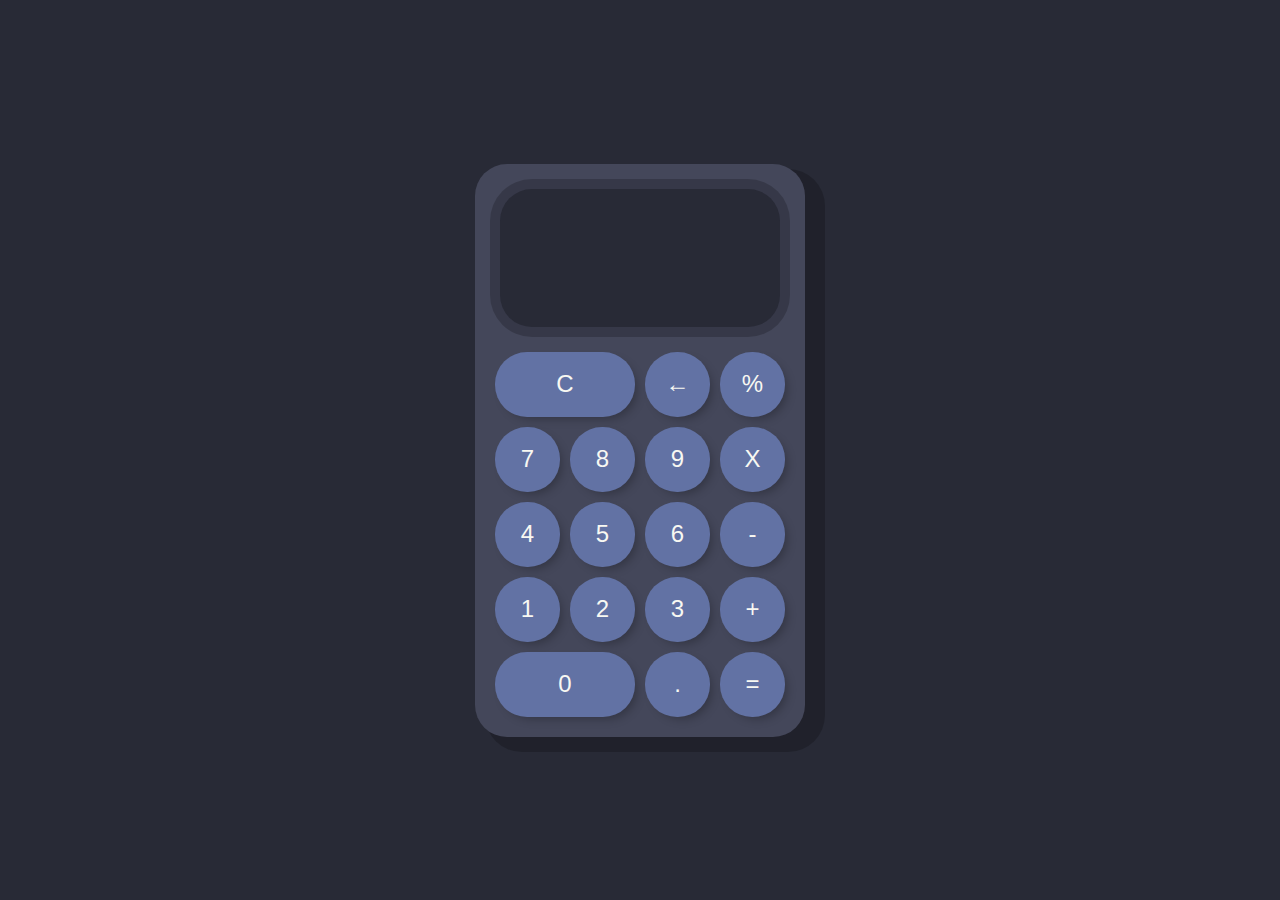
<file: calculadora/index.html>
<!DOCTYPE html>
<html lang="en">
  <head>
    <meta charset="UTF-8" />
    <meta http-equiv="X-UA-Compatible" content="IE=edge" />
    <meta name="viewport" content="width=device-width, initial-scale=1.0" />
    <link rel="stylesheet" href="styles.css" />
    <title>Calculadora</title>
  </head>
  <body>
    <div class="container">
      <div class="calculadora">
        <div class="display">
          <div id="valor-anterior"></div>
          <div id="valor-actual"></div>
        </div>
        <button onclick="display.borrarTodo()" class="col-2">C</button>
        <button onclick="display.borrar()">&larr;</button>
        <button class="operador" value="dividir">%</button>
        <button class="numero">7</button>
        <button class="numero">8</button>
        <button class="numero">9</button>
        <button class="operador" value="multiplicar">X</button>
        <button class="numero">4</button>
        <button class="numero">5</button>
        <button class="numero">6</button>
        <button class="operador" value="restar">-</button>
        <button class="numero">1</button>
        <button class="numero">2</button>
        <button class="numero">3</button>
        <button class="operador" value="sumar">+</button>
        <button class="col-2 numero">0</button>
        <button class="numero">.</button>
        <button class="operador">=</button>
      </div>
    </div>

    <script src="Display.js"></script>
    <script src="Calculadora.js"></script>
    <script src="main.js"></script>
  </body>
</html>
</file>
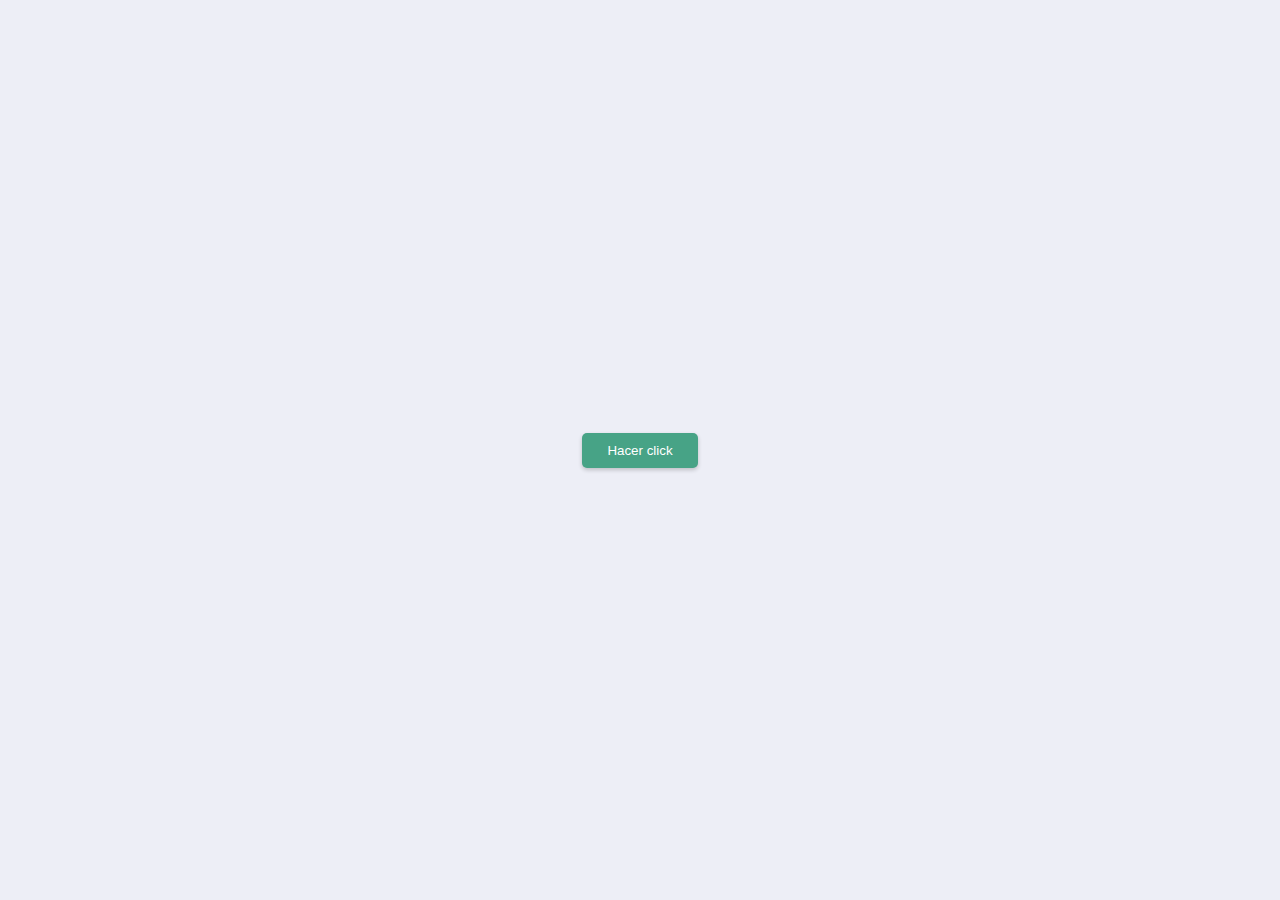
<file: modal/index.html>
<!DOCTYPE html>
<html lang="en">
<head>
    <meta charset="UTF-8">
    <meta http-equiv="X-UA-Compatible" content="IE=edge">
    <meta name="viewport" content="width=device-width, initial-scale=1.0">
    <link rel="stylesheet" href="styles.css">
    <title>Modal</title>
</head>
<body>
    
    <button id="open">
        Hacer click
    </button>

    <div class="modal-container" id="modal_container">
        <div class="modal">
            <h1>Ventana modal</h1>
            <p>Lorem ipsum dolor sit amet consectetur adipisicing elit. Totam aspernatur architecto sapiente, vitae, cumque animi placeat iure voluptate temporibus omnis earum perspiciatis accusamus quos voluptatibus explicabo sed eos expedita. Suscipit.</p>
            <button id="close">Close</button>
        </div>
    </div>



    <script src="app.js"></script>
</body>
</html>
</file>
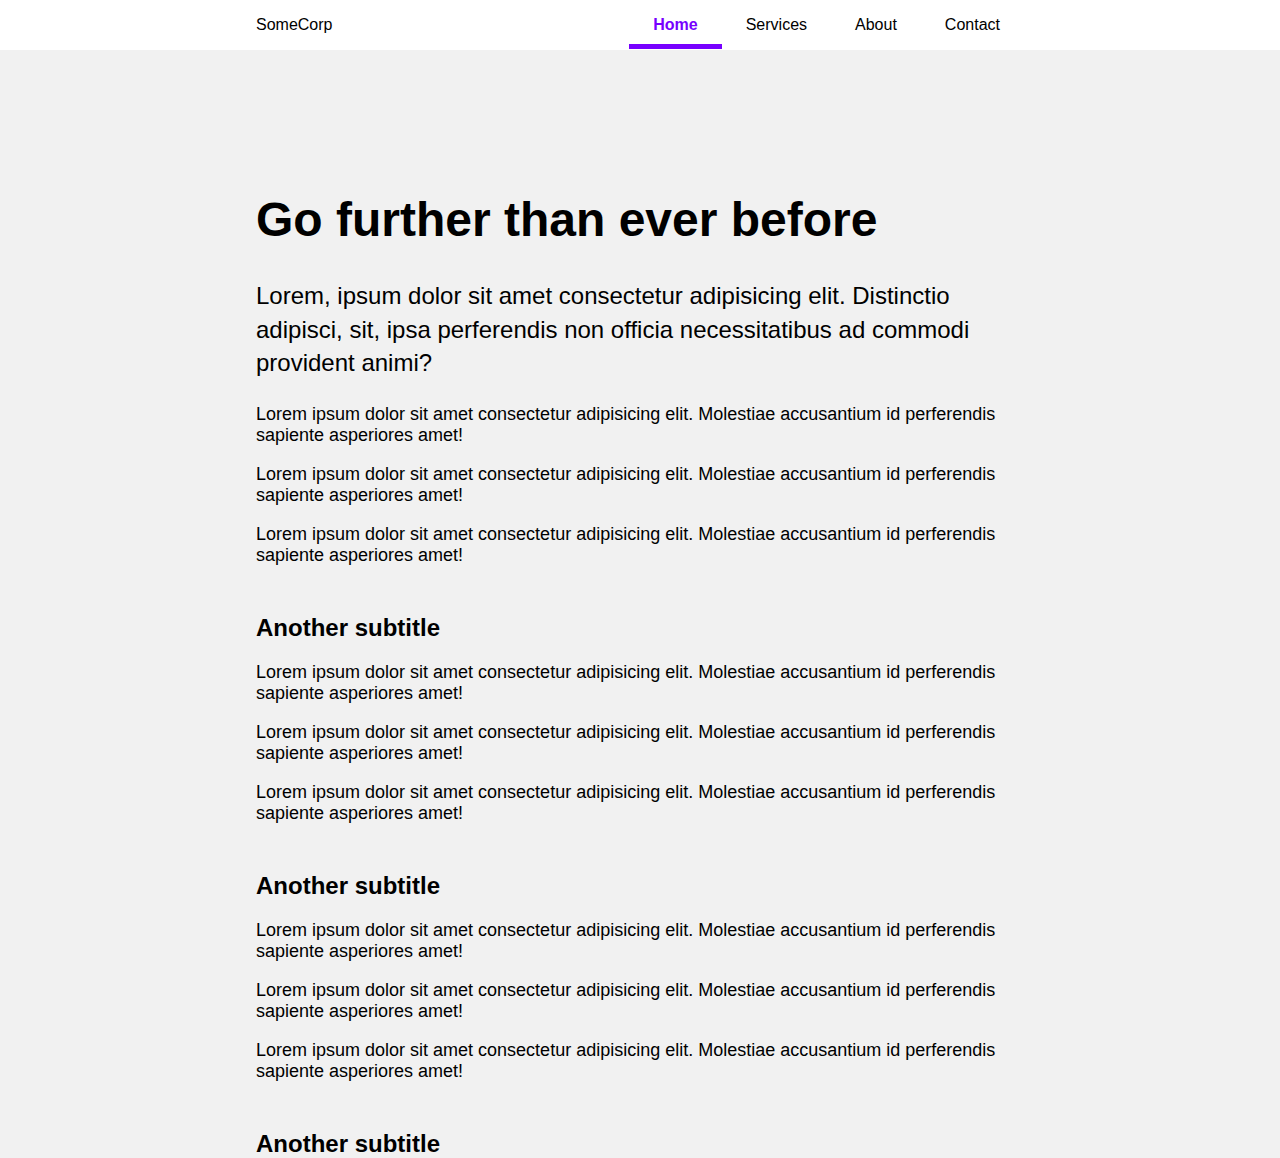
<file: navbar-sticky/index.html>
<!DOCTYPE html>
<html lang="en">
  <head>
    <meta charset="UTF-8" />
    <meta http-equiv="X-UA-Compatible" content="IE=edge" />
    <meta name="viewport" content="width=device-width, initial-scale=1.0" />
    <link rel="stylesheet" href="styles.css" />
    <title>Navbar Sticky</title>
  </head>
  <body>
    <header>
      <div class="inner flex">
        <a href="#">SomeCorp</a>
        <nav>
          <ul>
            <li><a href="#" class="active">Home</a></li>
            <li><a href="#">Services</a></li>
            <li><a href="#">About</a></li>
            <li><a href="#">Contact</a></li>
          </ul>
        </nav>
      </div>
    </header>

    <section>
      <div class="inner">
        <h1>Go further than ever before</h1>
        <p class="subhead">
          Lorem, ipsum dolor sit amet consectetur adipisicing elit. Distinctio
          adipisci, sit, ipsa perferendis non officia necessitatibus ad commodi
          provident animi?
        </p>

        <p>
          Lorem ipsum dolor sit amet consectetur adipisicing elit. Molestiae
          accusantium id perferendis sapiente asperiores amet!
        </p>
        <p>
          Lorem ipsum dolor sit amet consectetur adipisicing elit. Molestiae
          accusantium id perferendis sapiente asperiores amet!
        </p>
        <p>
          Lorem ipsum dolor sit amet consectetur adipisicing elit. Molestiae
          accusantium id perferendis sapiente asperiores amet!
        </p>
        <h2>Another subtitle</h2>
        <p>
          Lorem ipsum dolor sit amet consectetur adipisicing elit. Molestiae
          accusantium id perferendis sapiente asperiores amet!
        </p>
        <p>
          Lorem ipsum dolor sit amet consectetur adipisicing elit. Molestiae
          accusantium id perferendis sapiente asperiores amet!
        </p>
        <p>
          Lorem ipsum dolor sit amet consectetur adipisicing elit. Molestiae
          accusantium id perferendis sapiente asperiores amet!
        </p>
        <h2>Another subtitle</h2>
        <p>
          Lorem ipsum dolor sit amet consectetur adipisicing elit. Molestiae
          accusantium id perferendis sapiente asperiores amet!
        </p>
        <p>
          Lorem ipsum dolor sit amet consectetur adipisicing elit. Molestiae
          accusantium id perferendis sapiente asperiores amet!
        </p>
        <p>
          Lorem ipsum dolor sit amet consectetur adipisicing elit. Molestiae
          accusantium id perferendis sapiente asperiores amet!
        </p>
        <h2>Another subtitle</h2>
      </div>
    </section>

    <script src="app.js"></script>
  </body>
</html>
</file>
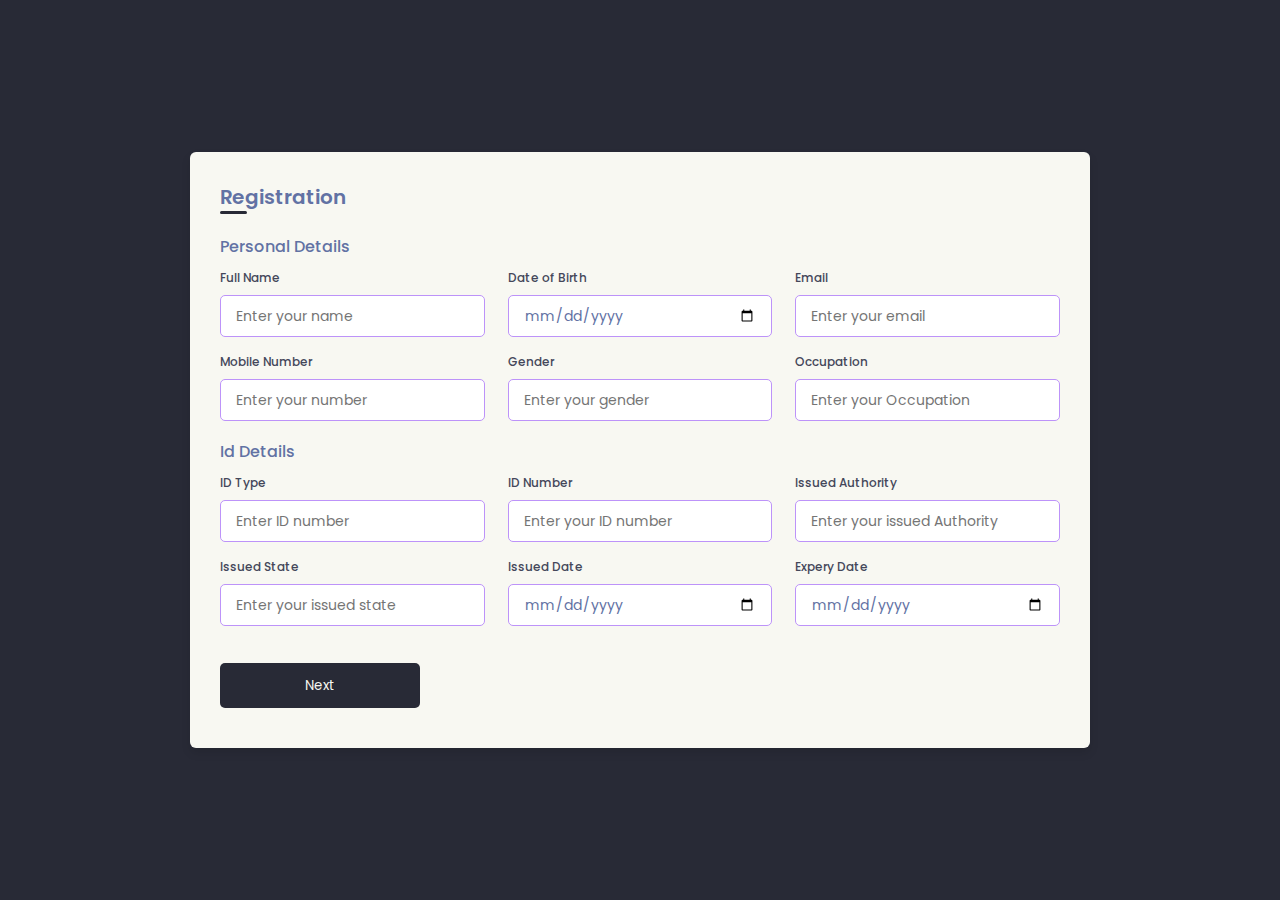
<file: registration-form/index.html>
<!DOCTYPE html>
<html lang="en">
  <head>
    <meta charset="UTF-8" />
    <meta http-equiv="X-UA-Compatible" content="IE=edge" />
    <meta name="viewport" content="width=device-width, initial-scale=1.0" />
    <link rel="stylesheet" href="styles.css" />
    <title>Form Registration</title>
  </head>
  <body>
    <div class="container">
      <header>Registration</header>

      <form action="#">
        <div class="form first">
          <div class="details personal">
            <span class="title">Personal Details</span>

            <div class="fields">
              <div class="input-field">
                <label>Full Name</label>
                <input type="text" placeholder="Enter your name" required />
              </div>

              <div class="input-field">
                <label>Date of Birth</label>
                <input type="date" required />
              </div>

              <div class="input-field">
                <label>Email</label>
                <input type="text" placeholder="Enter your email" required />
              </div>

              <div class="input-field">
                <label>Mobile Number</label>
                <input type="number" placeholder="Enter your number" required />
              </div>

              <div class="input-field">
                <label>Gender</label>
                <input type="text" placeholder="Enter your gender" required />
              </div>

              <div class="input-field">
                <label>Occupation</label>
                <input
                  type="text"
                  placeholder="Enter your Occupation"
                  required
                />
              </div>
            </div>
          </div>
          <div class="details ID">
            <span class="title">Id Details</span>

            <div class="fields">
              <div class="input-field">
                <label>ID Type</label>
                <input type="text" placeholder="Enter ID number" required />
              </div>

              <div class="input-field">
                <label>ID Number</label>
                <input
                  type="number"
                  placeholder="Enter your ID number"
                  required
                />
              </div>

              <div class="input-field">
                <label>Issued Authority</label>
                <input
                  type="text"
                  placeholder="Enter your issued Authority"
                  required
                />
              </div>

              <div class="input-field">
                <label>Issued State</label>
                <input
                  type="number"
                  placeholder="Enter your issued state"
                  required
                />
              </div>

              <div class="input-field">
                <label>Issued Date</label>
                <input type="date" placeholder="Enter your gender" required />
              </div>

              <div class="input-field">
                <label>Expery Date</label>
                <input type="date" required />
              </div>
            </div>

            <button class="nextBtn">
              <span class="btnText">Next</span>
            </button>
          </div>
        </div>

        <div class="form second">
          <div class="details address">
            <span class="title">Address Details</span>

            <div class="fields">
              <div class="input-field">
                <label>Address Type</label>
                <input type="text" placeholder="Enter address type" required />
              </div>

              <div class="input-field">
                <label>Nationality</label>
                <input type="text" placeholder="Enter Nationality" required />
              </div>

              <div class="input-field">
                <label>State</label>
                <input type="text" placeholder="Enter your state" required />
              </div>

              <div class="input-field">
                <label>Mobile Number</label>
                <input type="number" placeholder="Enter your number" required />
              </div>

              <div class="input-field">
                <label>Gender</label>
                <input type="text" placeholder="Enter your gender" required />
              </div>

              <div class="input-field">
                <label>Occupation</label>
                <input
                  type="text"
                  placeholder="Enter your Occupation"
                  required
                />
              </div>
            </div>
          </div>
          <div class="details ID">
            <span class="title">Family Details</span>

            <div class="fields">
              <div class="input-field">
                <label>Father Name</label>
                <input type="text" placeholder="Enter father name" required />
              </div>

              <div class="input-field">
                <label>Mother Name</label>
                <input
                  type="text"
                  placeholder="Enter mother name"
                  required
                />
              </div>

              <div class="input-field">
                <label>Issued Authority</label>
                <input
                  type="text"
                  placeholder="Enter your issued Authority"
                  required
                />
              </div>

              <div class="input-field">
                <label>Issued State</label>
                <input
                  type="number"
                  placeholder="Enter your issued state"
                  required
                />
              </div>

              <div class="input-field">
                <label>Issued Date</label>
                <input type="date" placeholder="Enter your gender" required />
              </div>

              <div class="input-field">
                <label>Expery Date</label>
                <input type="date" required />
              </div>
            </div>

            <div class="buttons">
                <button class="backBtn">
                  <span class="btnText">Back</span>
                </button>
                <button class="nextBtn">
                  <span class="btnText">Next</span>
                </button>
            </div>
          </div>
        </div>
      </form>
    </div>

    <script src="script.js"></script>
  </body>
</html>
</file>
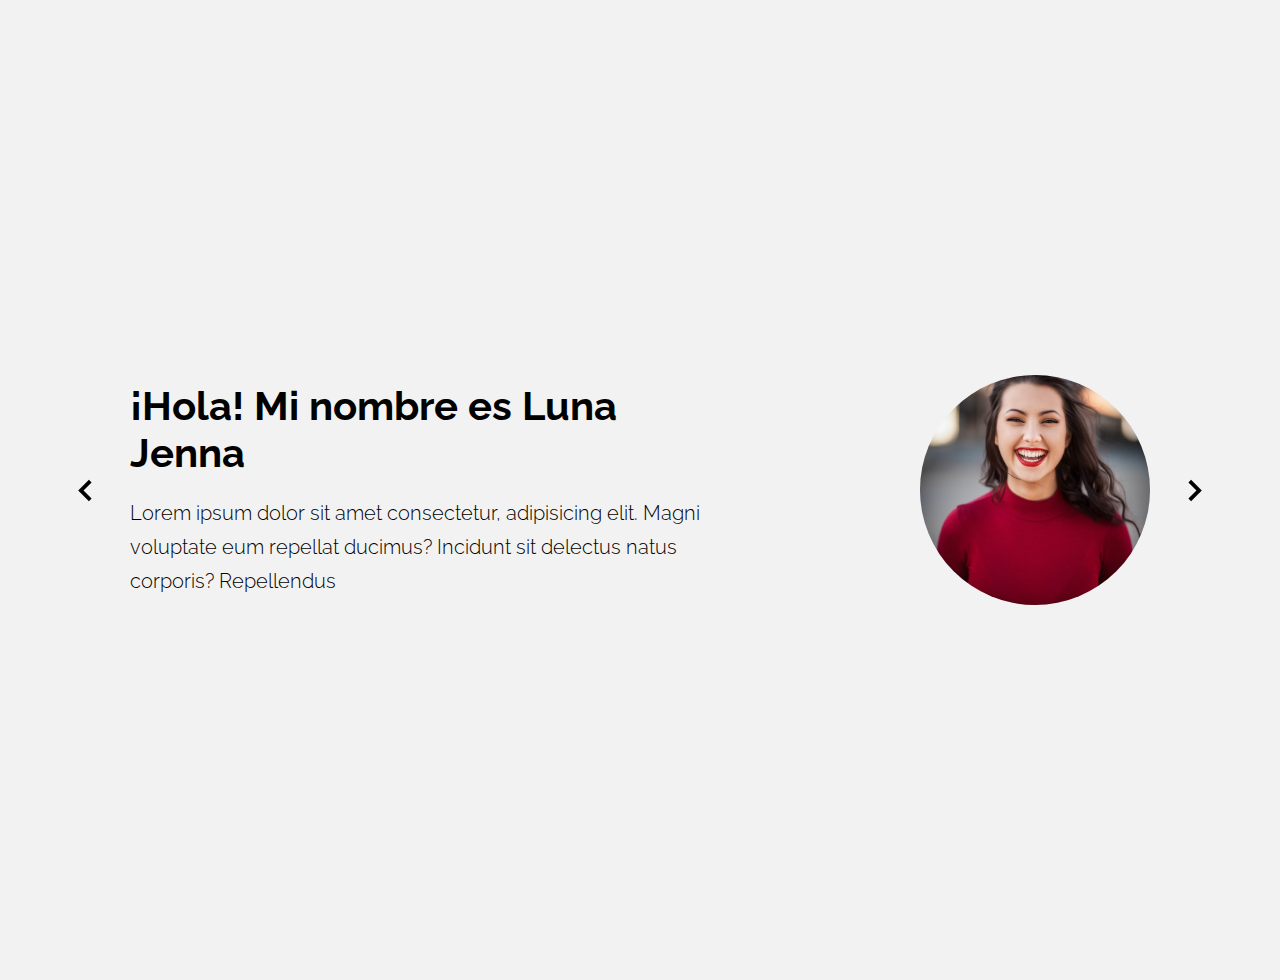
<file: slider/index.html>
<!DOCTYPE html>
<html lang="en">
  <head>
    <meta charset="UTF-8" />
    <meta http-equiv="X-UA-Compatible" content="IE=edge" />
    <meta name="viewport" content="width=device-width, initial-scale=1.0" />
    <link rel="stylesheet" href="styles.css" />
    <title>Slider</title>
  </head>
  <body>
    <section class="slider">
      <div class="slider__container container">
        <img src="assets/arrow-left.svg" class="slider__arrow" id="before" />

        <section class="slider__body slider__body--show" data-id="1">
          <div class="slider__texts">
            <h2 class="subtitle">¡Hola! Mi nombre es Luna Jenna</h2>
            <p class="slider__review">
              Lorem ipsum dolor sit amet consectetur, adipisicing elit. Magni
              voluptate eum repellat ducimus? Incidunt sit delectus natus
              corporis? Repellendus
            </p>
          </div>

          <figure class="slider__picture">
            <img class="slider__img" src="assets/face-1.jpg" alt="" />
          </figure>
        </section>

        <section class="slider__body" data-id="2">
          <div class="slider__texts">
            <h2 class="subtitle">¡Hola! Mi nombre es Flores Alexa</h2>
            <p class="slider__review">
              Lorem ipsum dolor sit amet. sit amet consectetur, voluptate eum
              repellat ducimus? Incidunt sit delectus natus corporis?
              Repellendus
            </p>
          </div>

          <figure class="slider__picture">
            <img class="slider__img" src="assets/face-2.jpg" alt="" />
          </figure>
        </section>

        <section class="slider__body" data-id="3">
          <div class="slider__texts">
            <h2 class="subtitle">¡Hola! Mi nombre es Josden Alexander</h2>
            <p class="slider__review">
              Magni voluptate eum repellat ducimus? Incidunt sit delectus natus
              corporis? Repellendus Lorem ipsum dolor sit amet consectetur
              adipisicing elit. Sequi, nisi.
            </p>
          </div>

          <figure class="slider__picture">
            <img class="slider__img" src="assets/face-3.jpg" alt="" />
          </figure>
        </section>

        <img src="assets/arrow-rigth.svg" class="slider__arrow" id="next" />
      </div>
    </section>

    <script src="slider.js"></script>
  </body>
</html>
</file>
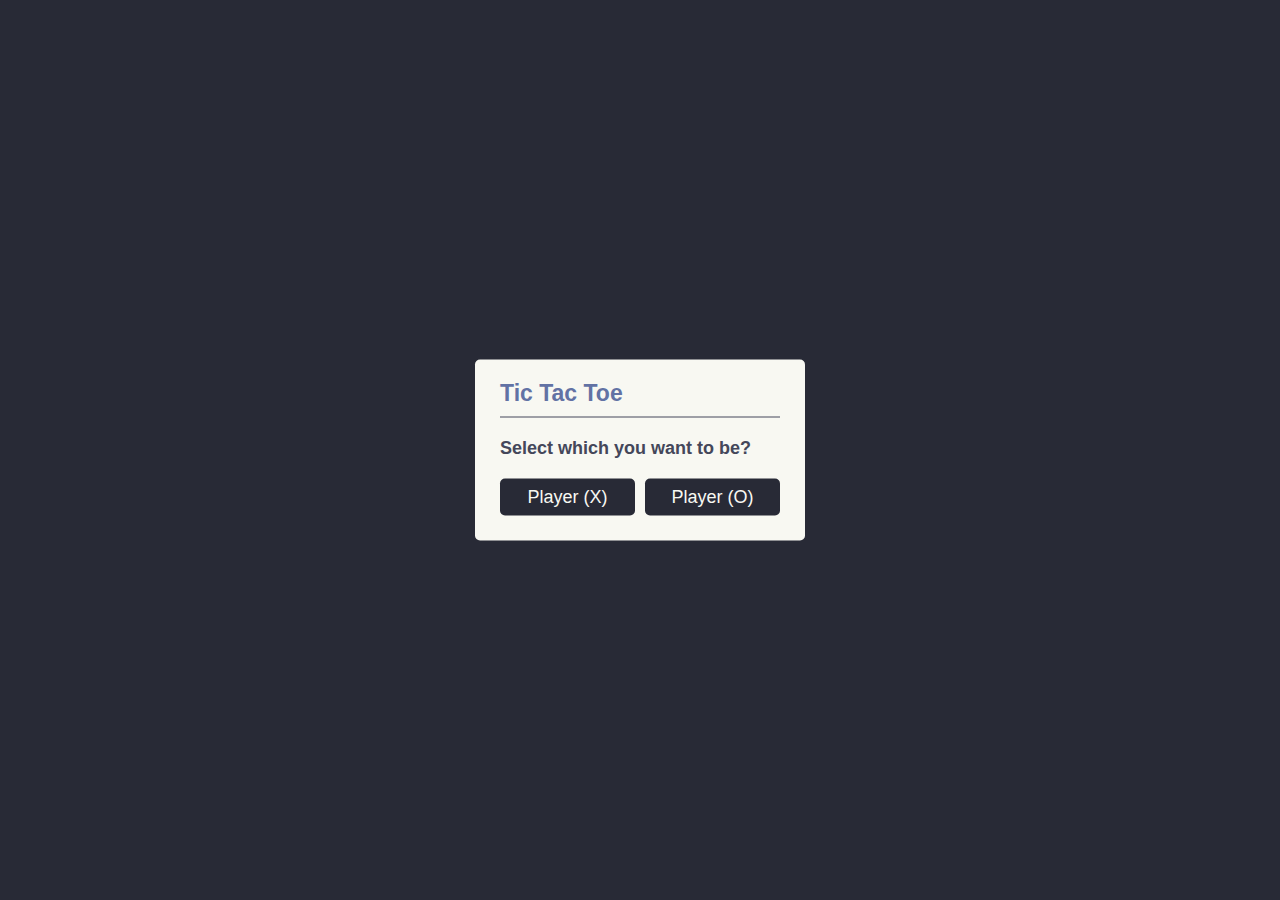
<file: tic-tac-toe/index.html>
<!DOCTYPE html>
<html lang="en">
  <head>
    <meta charset="UTF-8" />
    <meta http-equiv="X-UA-Compatible" content="IE=edge" />
    <meta name="viewport" content="width=device-width, initial-scale=1.0" />
    <link rel="stylesheet" href="styles.css" />
    <link
      rel="stylesheet"
      href="https://cdnjs.cloudflare.com/ajax/libs/font-awesome/5.15.3/css/all.min.css"
    />
    <title>Tic Tac Toe</title>
  </head>
  <body>
    <div class="select-box">
      <header>Tic Tac Toe</header>
      <div class="content">
        <div class="title">Select which you want to be?</div>
        <div class="options">
          <button class="playerX">Player (X)</button>
          <button class="playerO">Player (O)</button>
        </div>
      </div>
    </div>

    <!-- playboard section -->
    <div class="play-board">
      <div class="details">
        <div class="players">
          <span class="Xturn">X´s Turn</span>
          <span class="Oturn">O´s Turn</span>
          <div class="slider"></div>
        </div>
      </div>
      <div class="play-area">
        <section>
          <span class="box1"></span>
          <span class="box2"></span>
          <span class="box3"></span>
        </section>
        <section>
          <span class="box4"></span>
          <span class="box5"></span>
          <span class="box6"></span>
        </section>
        <section>
          <span class="box7"></span>
          <span class="box8"></span>
          <span class="box9"></span>
        </section>
      </div>
    </div>

    <!-- result box -->
    <div class="result-box">
      <div class="won-text">
        Player
        <p>X</p>
        won the game!
      </div>
      <div class="btn">
        <button>Replay</button>
      </div>
    </div>

    <script src="main.js"></script>
  </body>
</html>
</file>
<file: calculadora/styles.css>
:root {
  --bg-background: #282a36;
  --color-selection: #44475a;
  --color-foreground: #f8f8f2;
  --color-comment: #6272a4;
  --color-cyan: #8be9fd;
  --color-green: #50fa7b;
  --color-orange: #ffb86c;
  --color-pink: #ff79c6;
  --color-purple: #bd93f9;
  --color-red: #ff5555;
  --color-yellow: #f1fa8c;
}

* {
  padding: 0;
  margin: 0;
  box-sizing: border-box;
  color: var(--color-foreground);
}

html {
  font-size: 16px;
  font-family: Arial, Helvetica, sans-serif;
}

body {
  background: var(--bg-background);
}

.container {
  display: flex;
  justify-content: center;
  align-items: center;
  height: 100vh;
}

.calculadora {
  display: grid;
  grid-template-columns: repeat(4, 75px);
  grid-template-rows: 168px repeat(5, 75px);
  background-color: var(--color-selection);
  padding: 15px;
  border-radius: 32px;
  box-shadow: 15px 10px 0px 5px #00000033;
}

button {
  cursor: pointer;
  margin: 5px;
  padding: 0;
  border-radius: 32px;
  font-size: 1.5rem;
  border: none;
  background: var(--color-comment);
  box-shadow: 5px 5px 10px -3px #00000040;
}

button:active {
  background: var(--bg-background);
}

button:focus {
  outline: none;
}

.col-2 {
  grid-column: span 2;
}

.display {
  grid-column: 1 / -1;
  padding: 16px;
  display: flex;
  margin: 10px 10px 20px;
  flex-direction: column;
  align-items: flex-end;
  background: var(--bg-background);
  border-radius: 32px;
  text-align: right;
  justify-content: space-between;
  word-break: break-all;
  box-shadow: 0px 0px 0px 10px #00000033;
}

#valor-actual {
  font-size: 1.5em;
}

#valor-anterior {
  font-size: 2em;
}
</file>
<file: modal/styles.css>
* {
  padding: 0;
  margin: 0;
  box-sizing: border-box;
}

html {
  font-size: 16px;
  font-family: monospace;
}

body {
  background-color: #edeef6;
  display: flex;
  align-items: center;
  justify-content: center;
  min-height: 100vh;
}

button {
  background-color: #47a386;
  border: 0;
  border-radius: 5px;
  box-shadow: 0 2px 4px rgba(0, 0, 0, 0.2);
  color: #fff;
  padding: 10px 25px;
  cursor: pointer;
}

.modal-container {
  display: flex;
  background-color: rgba(0, 0, 0, 0.3);
  align-items: center;
  justify-content: center;
  position: fixed;
  opacity: 0;
  pointer-events: none;
  top: 0;
  left: 0;
  height: 100vh;
  width: 100vw;
}

.show {
    pointer-events: auto;
    opacity: 1;
}

.modal {
    background-color: #fff;
    width: 600px;
    max-width: 100%;
    padding: 30px 50px;
    border-radius: 5px;
    box-shadow: 0 2px 4px rgba(0, 0, 0, 0.2);
    text-align: center;
}


.modal h1 {
    margin: 0;
}

.modal p {
    margin-bottom: 1rem;
    opacity: 0.7;
    font-size: 14px;
}
</file>
<file: navbar-sticky/styles.css>
body {
  background: rgb(241, 241, 241);
  margin: 0;
  height: 100vh;
  font-family: sans-serif;
}

a {
  text-decoration: none;
  color: black;
}

header {
  background: white;
  width: 100%;
  position: fixed;
  top: 0;
  left: 0;
  z-index: 9999;
  transition: all 300ms ease-in-out;
}

header .logo {
  font-weight: bold;
  font-size: 1.125rem;
  color: rgb(119, 0, 255);
}

.flex {
  display: flex;
  justify-content: space-between;
  align-items: center;
}

.inner {
  width: 60%;
  margin: 0 auto;
}

.inner nav ul {
  list-style: none;
  display: flex;
}

.inner nav ul a {
  padding: 1em 1.5em;
}

.inner nav ul a:hover {
  background: rgb(235, 235, 235);
}

.inner nav ul .active {
  font-weight: bold;
  color: rgb(119, 0, 255);
  position: relative;
}

.inner nav ul .active::before {
  content: "";
  position: absolute;
  bottom: 0;
  left: 0;
  width: 100%;
  background: rgb(119, 0, 255);
  height: 0.3em;
}

h1 {
  margin-top: 4em;
  font-size: 3rem;
}

h2 {
  margin-top: 2em;
}

.subhead {
  font-size: 1.5rem;
  line-height: 1.4em;
}

p {
  font-size: 1.125rem;
  line-height: 1.6embar;
}

.scroll-down header {
  transform: translate3d(0, -100%, 0);
}

.scroll-up header {
  filter: drop-shadow(0 -10px 20px rgb(170, 170, 170));
}
</file>
<file: registration-form/styles.css>
@import url("https://fonts.googleapis.com/css2?family=Poppins:wght@100;200;300;400;500;600;700&display=swap");

:root {
  --bg-background: #282a36;
  --bg-background2: #11101d;
  --bg-background3: #1d1b31;
  --color-selection: #44475a;
  --color-foreground: #f8f8f2;
  --color-comment: #6272a4;
  --color-cyan: #8be9fd;
  --color-green: #50fa7b;
  --color-orange: #ffb86c;
  --color-pink: #ff79c6;
  --color-purple: #bd93f9;
  --color-red: #ff5555;
  --color-yellow: #f1fa8c;
}

* {
  margin: 0;
  padding: 0;
  box-sizing: border-box;
  font-family: "Poppins", sans-serif;
}

body {
  min-height: 100vh;
  display: flex;
  align-items: center;
  justify-content: center;
  background: var(--bg-background);
}

.container {
  position: relative;
  max-width: 900px;
  width: 100%;
  border-radius: 6px;
  padding: 30px;
  margin: 0 15px;
  background: var(--color-foreground);
  box-shadow: 0 5px 10px rgba(0, 0, 0, 0.1);
}

.container header {
  position: relative;
  font-size: 20px;
  font-weight: 600;
  color: #6272a4;
}

.container header::before {
  content: "";
  position: absolute;
  left: 0;
  bottom: -2px;
  height: 3px;
  width: 27px;
  border-radius: 8px;
  background-color: var(--bg-background);
}

.container form {
  position: relative;
  margin-top: 16px;
  min-height: 490px;
  overflow: hidden;
  background-color: var(--color-foreground);
}

/* .container form .details {
    margin-top: 30px;
}

.container form .details.ID {
  margin-top: 10px;
} */

.container form .title {
  display: block;
  margin-bottom: 8px;
  font-size: 16px;
  font-weight: 500;
  margin: 6px 0;
  color: var(--color-comment);
}

.container form .fields {
  display: flex;
  align-items: center;
  justify-content: space-between;
  flex-wrap: wrap;
}

form .fields .input-field {
  display: flex;
  width: calc(100% / 3 - 15px);
  flex-direction: column;
  margin: 4px 0;
}

.input-field label {
    font-size: 12px;
    font-weight: 500;
    color: var(--color-selection);
}

.input-field input {
    outline: none;
    font-size: 14px;
    font-weight: 400;
    border-radius: 5px;
    border: 1px solid var(--color-purple);
    padding: 0 15px;
    height: 42px;
    margin: 8px 0;
}

.input-field input:is(:focus, :valid) {
    box-shadow: 0 3px 6px rgba(0, 0, 0, 0.13);
}

.input-field input[type="date"] {
    color: var(--color-comment);
}

.input-field input[type="date"]:valid {
    color: var(--bg-background2);
}

.container form button, .backBtn {
    display: flex;
    align-items: center;
    justify-content: center;
    height: 45px;
    max-width: 200px;
    width: 100%;
    border: none;
    outline: none;
    color: var(--color-foreground);
    border-radius: 5px;
    margin: 25px 0;
    background: var(--bg-background);
    cursor: pointer;
    transition: all 0.3s linear;
}

.container .form {
    position: absolute;
    background: var(--color-foreground);   
    transition: 0.3s ease;
}

.container form .form.second {
    opacity: 0;
    pointer-events: none;
    transform: translateX(100%);
}

form.secActive .form.second {
    opacity: 1;
    pointer-events: auto;
    transform: translateX(0);
}

form.secActive .form.first {
    opacity: 0;
    pointer-events: none;
    transform: translateX(-100%);
}

form button:hover {
  background: var(--color-comment);
}

form .buttons {
    display: flex;
    align-items: center;
}

form .buttons button , .nextBtn{
    margin-right: 14px;
}

@media (max-width: 750px) {
    .container form {
        overflow-y: scroll;
    }    

    .container form::-webkit-scrollbar {
        display: none;
    }

    form .fields .input-field {
        width: calc(100% / 2 - 15px);
    }
}

@media (max-width: 550px) {
    form .fields .input-field {
        width: 100%;
    }
}
</file>
<file: slider/styles.css>
@import url("https://fonts.googleapis.com/css2?family=Raleway:wght@100;200;300;400;500;600;700&display=swap");

* {
  margin: 0;
  padding: 0;
  box-sizing: border-box;
}

body {
  font-family: "Raleway", sans-serif;
}

.container {
  width: 90%;
  min-height: 100vh;
  max-width: 1200px;
  margin: 0 auto;
  overflow: hidden;
}

.slider {
  background-color: #f2f2f2;
  padding: 40px 0;
}

.slider__container {
  display: grid;
  grid-template-columns: 50px 1fr 50px;
  align-items: center;
  gap: 1em;
}

.slider__body {
  grid-column: 2/3;
  grid-row: 1/2;
  opacity: 0;
  pointer-events: none;
  display: grid;
  background-color: #f2f2f2;
  grid-template-columns: 1fr max-content;
  align-items: center;
  transition: opacity 1.5s;
}

.slider__body--show {
  opacity: 1;
  pointer-events: unset;
}

.slider__texts {
  max-width: 600px;
}

.subtitle {
  font-size: 2.5rem;
  margin-bottom: 20px;
}

.slider__review {
  font-weight: 300;
  font-size: 20px;
  line-height: 1.7;
}

.slider__img {
  width: 230px;
  height: 230px;
  border-radius: 50%;
  object-fit: cover;
  display: block;
  margin: 0 auto;
}

.slider__arrow {
  cursor: pointer;
  width: 90%;
}

.slider__arrow:nth-of-type(2) {
  justify-self: end;
}

@media (max-width: 769px) {
  .slider__body {
    grid-template-columns: 1fr;
    grid-template-rows: max-content 1fr;
    gap: 1em;
  }

  .slider__picture {
    grid-row: 1/2;
  }

  .slider__img {
    width: 210px;
    height: 210px;
  }
}

@media (max-width: 425px) {
  .slider__container {
    grid-template-columns: 25px 1fr 25px;
  }

  .slider__arrow {
    width: 100%;
  }

  .slider__img {
    width: 180px;
    height: 180px;
  }

  .subtitle {
    font-size: 2rem;
    margin-bottom: 15px;
  }

  .slider__review {
    font-size: 1rem;
    line-height: 1.6;
  }
}
</file>
<file: tic-tac-toe/styles.css>
:root {
  --bg-background: #282a36;
  --color-selection: #44475a;
  --color-foreground: #f8f8f2;
  --color-comment: #6272a4;
  --color-cyan: #8be9fd;
  --color-green: #50fa7b;
  --color-orange: #ffb86c;
  --color-pink: #ff79c6;
  --color-purple: #bd93f9;
  --color-red: #ff5555;
  --color-yellow: #f1fa8c;
}

* {
  padding: 0;
  margin: 0;
  box-sizing: border-box;
}

html {
  font-size: 16px;
  font-family: Arial, Helvetica, sans-serif;
}

body {
  background-color: var(--bg-background);
  color: var(--color-foreground);
}

.select-box,
.play-board,
.result-box {
  color: var(--color-comment);
  position: absolute;
  top: 50%;
  left: 50%;
  transform: translate(-50%, -50%);
  transition: all 0.3s ease;
}

.select-box {
  background: var(--color-foreground);
  padding: 20px 25px 25px;
  border-radius: 5px;
  max-width: 330px;
  width: 100%;
  transition: all 0.3 ease;
}

.select-box.hide {
  opacity: 0;
  pointer-events: none;
  transform: translate(-50%, -50%) scale(0.9);
}

.select-box header {
  color: var(--color-comment);
  font-size: 23px;
  font-weight: 600;
  padding-bottom: 10px;
  border-bottom: 1px solid var(--color-selection);
}

.select-box .title {
  font-size: 18px;
  font-weight: 700;
  margin: 20px 0;
  color: var(--color-selection);
}

.select-box .options {
  display: flex;
  width: 100%;
}

.options button {
  width: 100%;
  font-size: 18px;
  font-weight: 500;
  padding: 8px 0;
  border: none;
  border-radius: 5px;
  outline: none;
  color: var(--color-foreground);
  background: var(--bg-background);
  cursor: pointer;
}

.options button:hover {
  transform: scale(0.96);
}

.options button.playerX {
  margin-right: 5px;
}

.options button.playerO {
  margin-left: 5px;
}

.play-board {
  opacity: 0;
  pointer-events: none;
  transform: translate(-50%, -50%) scale(0.9);
}

.play-board.show {
  opacity: 1;
  pointer-events: auto;
  transform: translate(-50%, -50%) scale(1);
}

.play-board .details {
  background: var(--color-foreground);
  padding: 7px;
  border-radius: 5px;
}

.play-board .details .players {
  display: flex;
  width: 100%;
  justify-content: space-between;
  position: relative;
}

.play-board .details span {
  color: var(--bg-background);
  width: 100%;
  border-radius: 5px;
  padding: 7px 0;
  font-size: 19px;
  font-weight: 600;
  cursor: default;
  text-align: center;
  position: relative;
  z-index: 5;
  transition: all 0.3s ease;
}

.details span:first-child {
  color: var(--color-foreground);
}

.details .slider {
  background: var(--bg-background);
  position: absolute;
  top: 0;
  left: 0;
  height: 100%;
  width: 50%;
  border-radius: 5px;
  z-index: 2;
  transition: all 0.3s ease;
}

.players.active span:first-child{
  color: var(--bg-background);
}

.players.active span:nth-child(2){
  color: var(--color-foreground);
}

.players.active .slider{
  left: 50%;
}

.play-board .play-area {
  margin-top: 20px;
}

.play-board section {
  display: flex;
}

.play-board section span {
  border-radius: 5px;
  display: block;
  margin: 2px;
  height: 80px;
  width: 80px;
  background: var(--color-foreground);
  font-size: 40px;
  text-align: center;
  line-height: 80px;
  color: var(--bg-background);
}

.result-box {
  background: var(--color-foreground);
  padding: 20px;
  border-radius: 10px;
  max-width: 350px;
  width: 100%;
  display: none;
}

.result-box .won-text {
  font-size: 25px;
  font-weight: 500;
  display: flex;
  justify-content: center;
}

.result-box .won-text p {
  font-weight: 600;
  margin: 0 5px;
}

.result-box .btn {
  display: flex;
  justify-content: center;
  margin-top: 20px;
}

.result-box .btn button {
  font-size: 18px;
  font-weight: 500;
  padding: 8px 20px;
  border: none;
  outline: none;
  background: var(--bg-background);
  color: var(--color-foreground);
  border-radius: 5px;
  cursor: pointer;
  transition: all 0.3s ease;
}

.result-box .btn button:hover {
  transform: scale(0.96);
}
</file>
